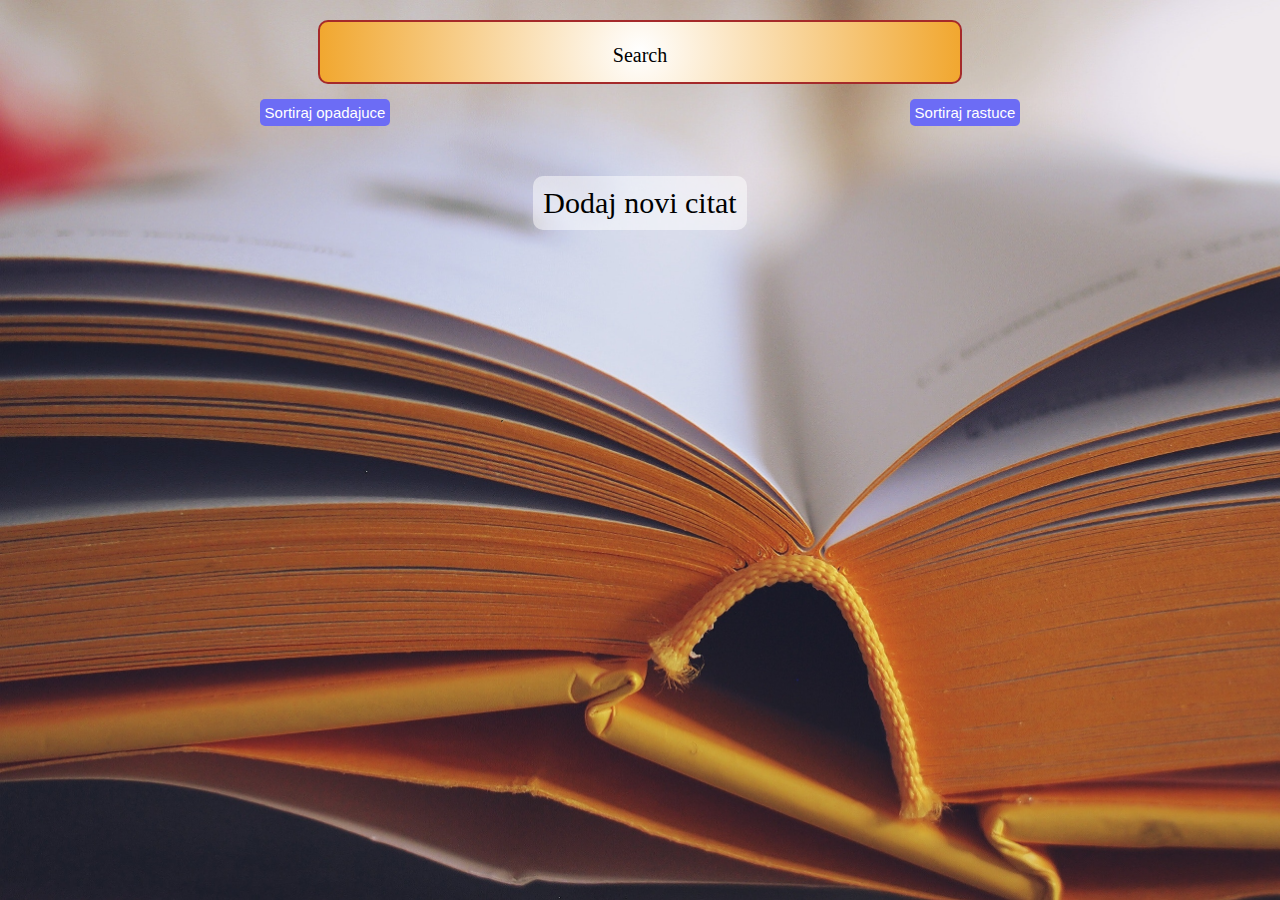
<file: index.html>
<!DOCTYPE html>
<html lang="en">
  <head>
    <meta charset="UTF-8" />
    <meta http-equiv="X-UA-Compatible" content="IE=edge" />
    <meta name="viewport" content="width=device-width, initial-scale=1.0" />
    <title>Quotes</title>
    <link rel="stylesheet" href="style.css" />
  </head>
  <body>
    <div>
      <div class="center">
        <input id="search" placeholder="Search" />
        <div id="logindiv" class="logindiv">
          <a href="Login.html">Login</a>
          <a href="register.html">Register</a>
        </div>
      </div>
      <div class="sortbutton">
        <button id="sortbutt">Sortiraj opadajuce</button>
        <button id="sortbutt2">Sortiraj rastuce</button>
      </div>
      <div>
        <ul class="list" class="my-list" id="list">
          <!-- <li> Ilea Iacta Est - Julius Cesarus</li> -->
        </ul>
        <div class="dodajcit">
          <a href="add-new-quote.html" class="novi">Dodaj novi citat</a>
        </div>
      </div>
    </div>
    <script src="script.js"></script>
  </body>
</html>
</file>
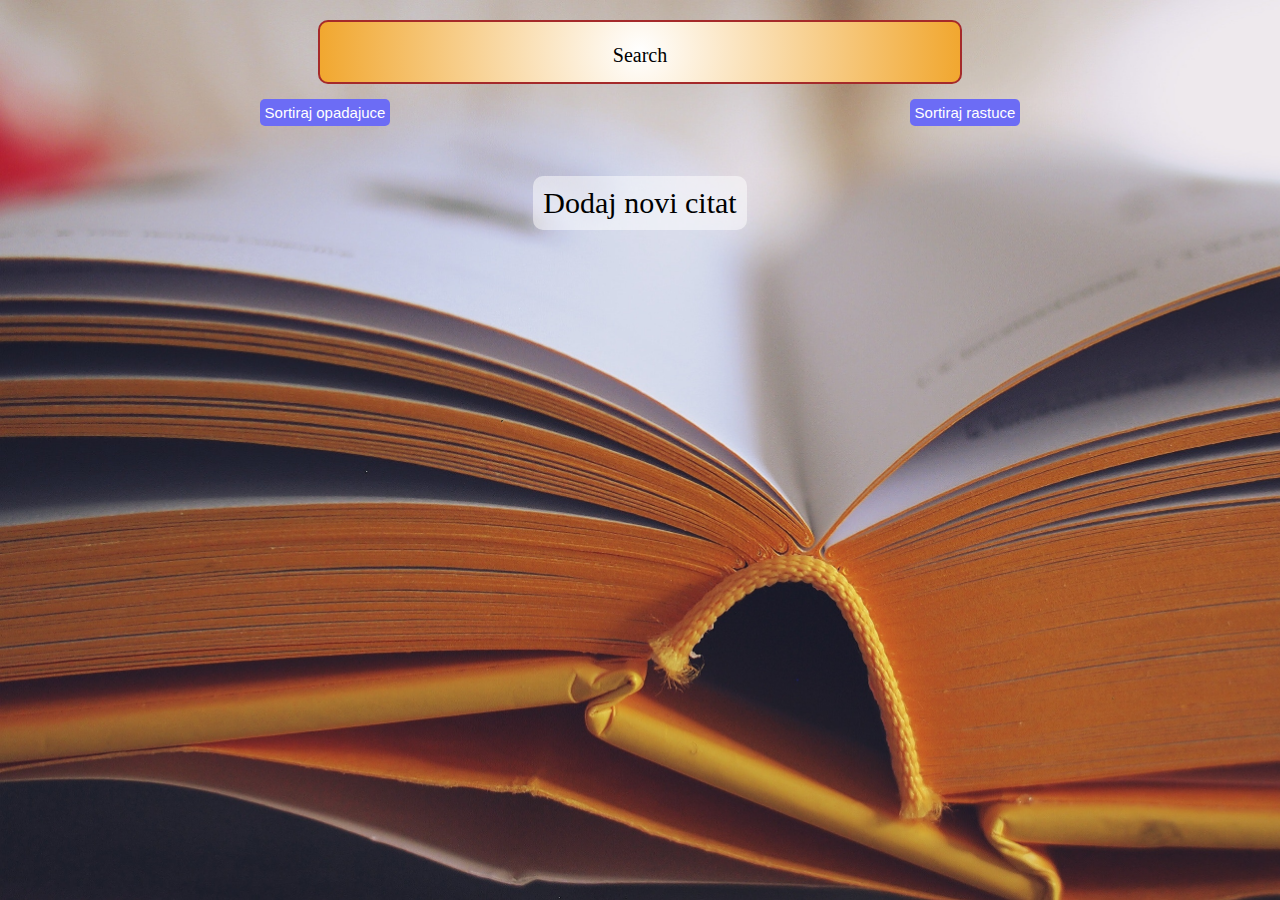
<file: add-new-quote.html>
<!DOCTYPE html>
<html lang="en">
  <head>
    <meta charset="UTF-8" />
    <meta http-equiv="X-UA-Compatible" content="IE=edge" />
    <meta name="viewport" content="width=device-width, initial-scale=1.0" />
    <title>Quotes | Add new</title>
    <link rel="stylesheet" href="https://www.w3schools.com/w3css/4/w3.css" />
    <link rel="stylesheet" href="addnew.css" />
  </head>
  <body>
    <div class="box">
      <div class="card">
        <input
          type="text"
          name="quoteText"
          id="quoteText"
          placeholder="Citat"
        />

        <input
          type="text"
          name="quoteAuthor"
          id="quoteAuthor"
          placeholder="Autor citata"
        />

        <input
          type="text"
          name="quoteSource"
          id="quoteSource"
          placeholder="Izvor citata"
        />
        <div class="kategorije">
          <p class="kategorija">Kategorija : <span>all</span></p>
          <button
            onclick="document.getElementById('id01').style.display='block'"
          >
            Promeni kategoriju
          </button>
          <div id="id01" class="w3-modal">
            <div
              class="w3-modal-content"
              style="
                background: rgb(255, 255, 255);
                background: radial-gradient(
                  circle,
                  rgba(255, 255, 255, 1) 0%,
                  rgba(241, 239, 236, 1) 100%
                );
                border-radius: 15px;
              "
            >
              <div class="w3-container" class="CategoryDiv">
                <p class="categoryParagraph" id="biznis">Biznis</p>
                <p class="categoryParagraph" id="znanje">Znanje</p>
                <p class="categoryParagraph" id="nesto">Nesto</p>
                <p class="categoryParagraph" id="nesto2">Nesto 2</p>
                <div class="Done">
                  <button class="button3" id="done">Done</button>
                </div>
              </div>
            </div>
          </div>
        </div>
        <div class="buttondiv">
          <button id="addNew">Dodaj citat</button>
        </div>
      </div>
    </div>
    <script src="addnew.js"></script>
  </body>
</html>
</file>
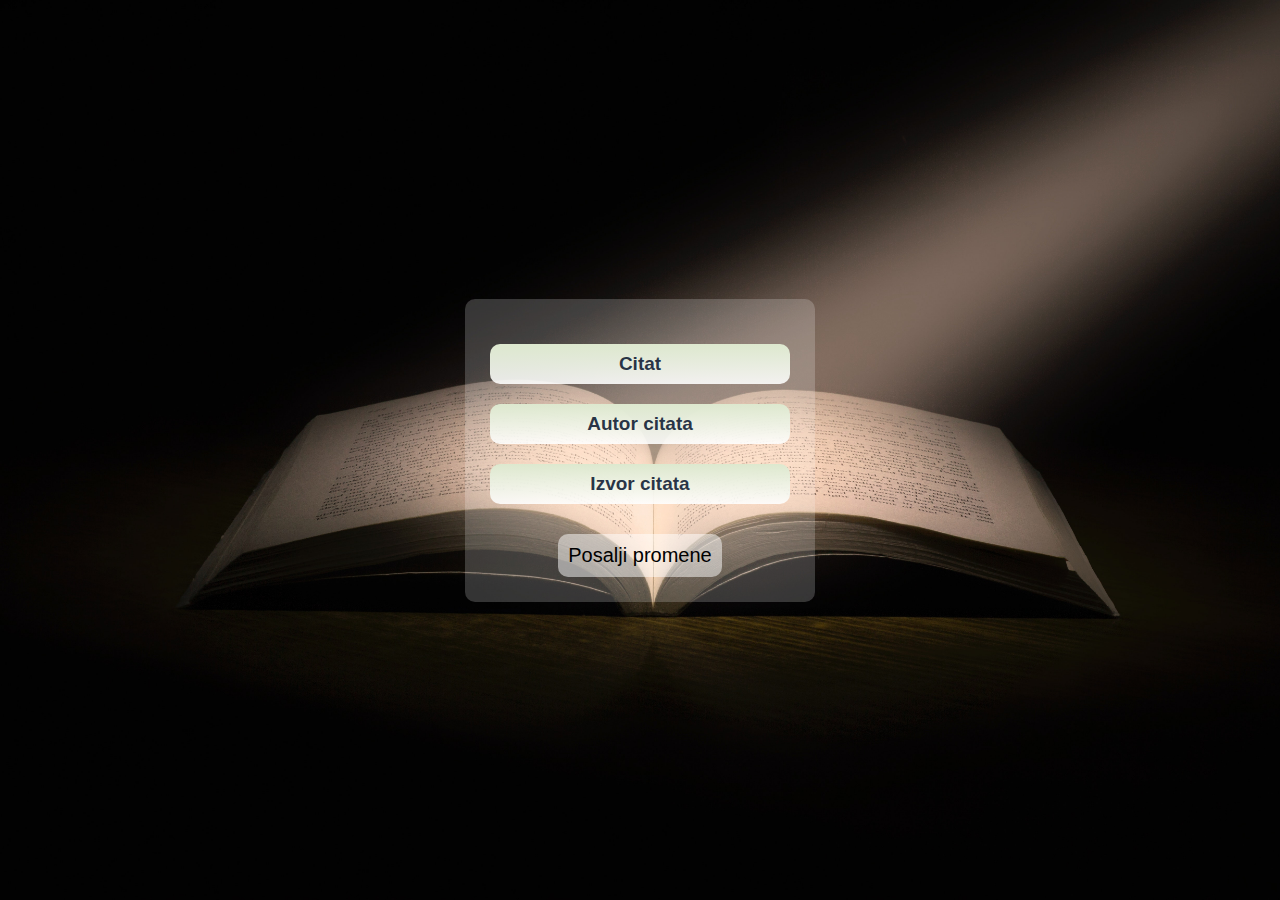
<file: edit-quote.html>
<!DOCTYPE html>
<html lang="en">
  <head>
    <meta charset="UTF-8" />
    <meta http-equiv="X-UA-Compatible" content="IE=edge" />
    <meta name="viewport" content="width=device-width, initial-scale=1.0" />
    <title>Quotes | Edit</title>
    <link rel="stylesheet" href="editquote.css" />
  </head>
  <body>
    <div class="box">
      <div class="card">
        <div>
          <input
            type="text"
            name="quoteText"
            id="quoteText"
            placeholder="Citat"
          />
        </div>
        <div>
          <input
            type="text"
            name="quoteAuthor"
            id="quoteAuthor"
            placeholder="Autor citata"
          />
        </div>
        <div>
          <input
            type="text"
            name="quoteSource"
            id="quoteSource"
            placeholder="Izvor citata"
          />
        </div>
        <div class="buttondiv">
          <button id="submitChanges">Posalji promene</button>
        </div>
      </div>
    </div>

    <script src="editquote.js"></script>
  </body>
</html>
</file>
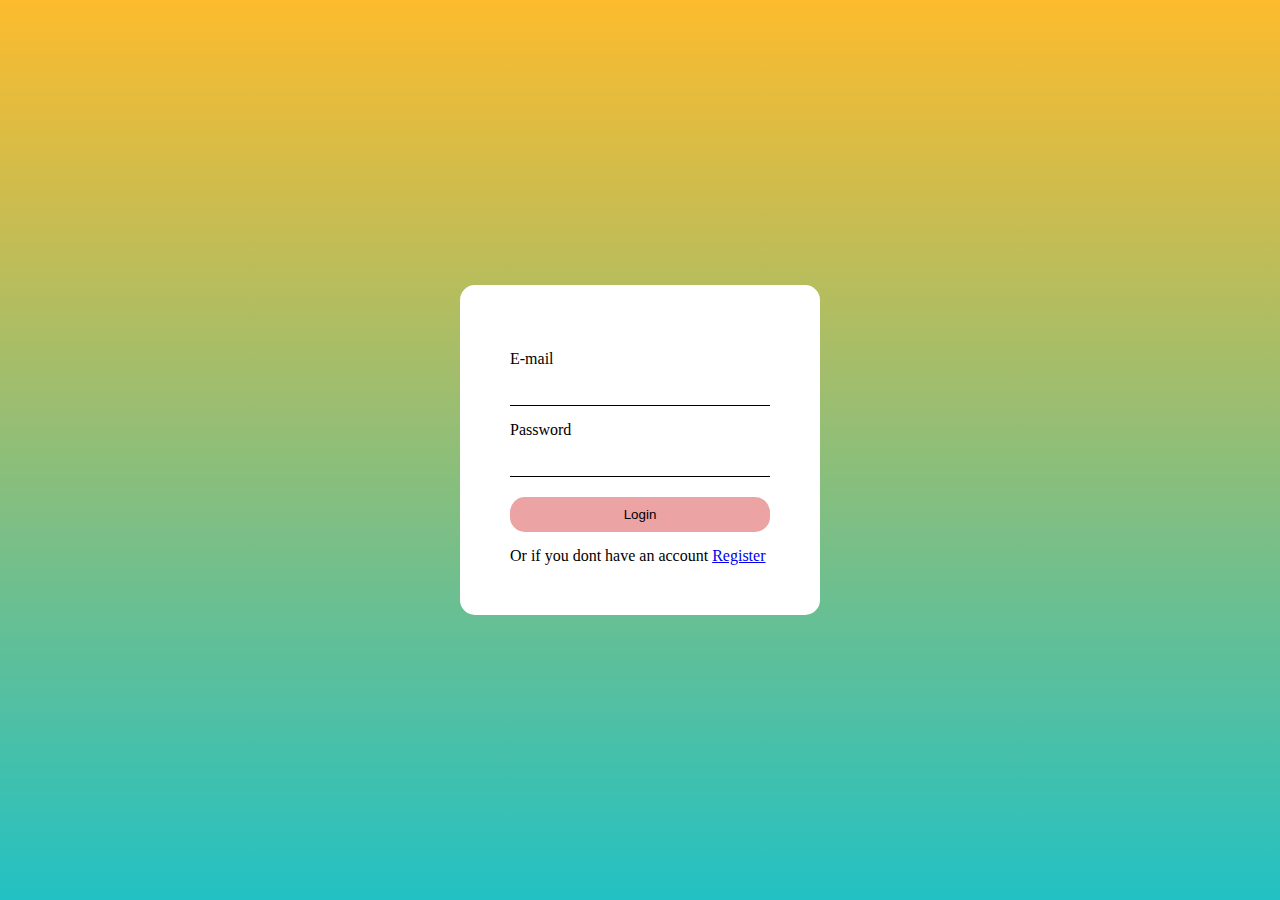
<file: Login.html>
<!DOCTYPE html>
<html lang="en">
  <head>
    <meta charset="UTF-8" />
    <meta http-equiv="X-UA-Compatible" content="IE=edge" />
    <meta name="viewport" content="width=device-width, initial-scale=1.0" />
    <title>Login</title>
    <link rel="stylesheet" href="Loginreg.css" />
  </head>
  <body>
    <div class="everything">
      <div class="card">
        <p>E-mail</p>
        <input type="text" id="email" />
        <p>Password</p>
        <input type="password" id="password" />
        <button id="login">Login</button>
        <p>
          Or if you dont have an account <a href="register.html">Register</a>
        </p>
      </div>
    </div>
    <script src="Login.js"></script>
  </body>
</html>
</file>
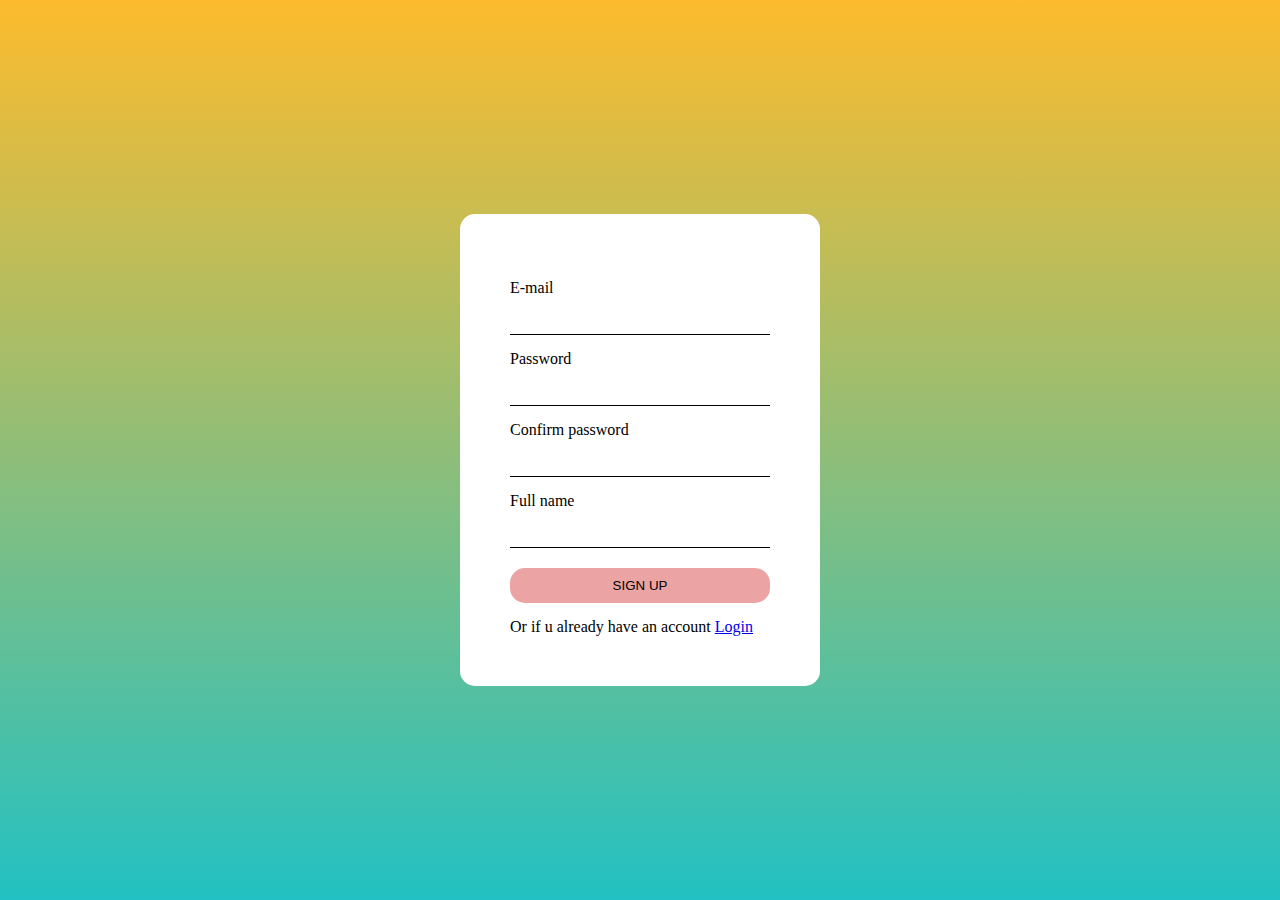
<file: register.html>
<!DOCTYPE html>
<html lang="en">
  <head>
    <meta charset="UTF-8" />
    <meta http-equiv="X-UA-Compatible" content="IE=edge" />
    <meta name="viewport" content="width=device-width, initial-scale=1.0" />
    <title>Register</title>
    <link rel="stylesheet" href="Loginreg.css" />
  </head>
  <body>
    <div class="everything">
      <div class="card">
        <p>E-mail</p>
        <input type="text" id="email" />
        <p>Password</p>
        <input type="password" id="password" />
        <p>Confirm password</p>
        <input type="password" id="confpassword" />
        <p>Full name</p>
        <input type="text" id="fullName" />
        <button id="signup">SIGN UP</button>
        <div>
          <p>Or if u already have an account <a href="Login.html">Login</a></p>
        </div>
      </div>
    </div>
    <script src="register.js"></script>
  </body>
</html>
</file>
<file: style.css>
* {
  margin: 0;
  padding: 0;
}

body {
  width: 100%;
  height: 100vh;
  background-image: url("library.jpg");
  background-size: cover;
  background-repeat: no-repeat;
}

input {
  margin-top: 20px;
  width: 50%;
  height: 60px;
  text-align: center;
  font-size: 30px;
  color: black;
  border: 2px solid brown;
  border-radius: 10px;
  background: rgb(255, 255, 255);
  background: radial-gradient(
    circle,
    rgba(255, 255, 255, 1) 0%,
    rgba(241, 167, 47, 1) 100%
  );
  background-position: center;
}
.logindiv {
  display: none;
}
.dodajcit {
  margin-top: 20px;
  display: flex;
  justify-content: center;
}
.novi {
  text-decoration: none;
  color: black;
  font-size: 30px;
  background-color: rgb(255, 255, 255, 0.5);
  padding: 10px;
  border-radius: 10px;
}
.logindiv a {
  background-color: rgb(255, 255, 255, 0.3);
  width: 25px;
  padding: 15px;
  font-size: 20px;
  border-radius: 10px;
  text-decoration: none;
  color: black;
  margin-right: 20px;
}
.center {
  width: 100%;
  display: flex;
  justify-content: space-around;
  align-items: center;
}

input::placeholder {
  color: black;
  text-align: center;
  font-family: cursive;
  font-size: 20px;
}

.list {
  display: block;
  width: 100%;
  height: auto;
  padding-top: 30px;
  overflow: auto;
  opacity: 0.8;
}
.sortbutton {
  width: 100%;
  display: flex;
  justify-content: space-around;
  margin-top: 15px;
}
.sortbutton button {
  width: auto;
  padding: 5px;
  border: none;
  background-color: rgb(108, 108, 245);
  font-size: 15px;
  border-radius: 5px;
  color: white;
  font-family: Arial, Helvetica, sans-serif;
}
.list li {
  display: block;
  list-style-type: none;
  border: 1px solid #fff;
  border-radius: 10px;
  margin: 20px 50px;
  text-align: center;
  padding-top: 10px;
  color: black;
  font-style: bold;
  font-family: cursive;
  background: rgb(255, 255, 255);
  background: radial-gradient(
    circle,
    rgba(255, 255, 255, 1) 0%,
    rgba(241, 167, 47, 1) 100%
  );
}
</file>
<file: addnew.css>
* {
  margin: 0;
  padding: 0;
}

.card {
  /* display: flex;
  flex-direction: column; */
}

.box {
  height: 100vh !important;
  width: 100%;
  background-image: url("add.jpg");
  background-size: cover;
  background-position: center;
  display: flex;
  justify-content: center;
  align-items: center;
  flex-direction: column;
  gap: 9px;
}
.buttondiv {
  display: flex;
  justify-content: center;
}

button {
  width: 90%;
  margin-top: 15px;
  padding: 10px;
  text-align: center;
  background: rgb(255, 255, 255);
  background: linear-gradient(
    0deg,
    rgba(255, 255, 255, 0.8772759103641457) 0%,
    rgba(221, 232, 206, 1) 100%
  );
  border: none;
  border-radius: 10px;
  font-size: 17px;
  font-family: cursive;
  font-weight: bold;
  color: rgba(5, 18, 43, 0.862);
  /* box-shadow: 20px 20px 15px rgba(5, 18, 43, 0.862); */
  cursor: pointer;
}
.card {
  display: flex;
  flex-direction: column;
  padding: 25px;
  background-color: rgb(255, 255, 255, 0.4);
  border-radius: 10px;
}
input {
  margin-top: 15px;
  width: 350px;
  height: 40px;
  outline: none;
  font-size: 20px;
  border-radius: 10px;
  border: none;
  background-color: white;
}
.kategorija {
  text-align: center;
  font-size: 20px;
  padding-top: 20px;
  font-weight: 600;
}
.kategorije {
  display: flex;
  justify-content: center;
  flex-direction: column;
}
.kategorije button {
  align-self: center;
  width: 50%;
  color: black;
}
::placeholder {
  text-align: center;
  color: rgba(5, 18, 43, 0.862);
  font-size: 19px;
  /* font-family: cursive; */
  font-weight: bold;
}
.categoryParagraph {
  border-radius: 15px;
  cursor: pointer;
  background-color: white;
  width: 100%;
  text-align: center;
  margin-top: 20px;
  padding: 9px 0px 9px 0px;
}
#nesto2 {
  margin-bottom: 20px;
}
.button3 {
  margin-bottom: 20px;
  width: 90%;
  margin-top: 15px;
  padding: 10px;
  text-align: center;
  background-color: lime;
  border: none;
  border-radius: 10px;
  font-size: 17px;
  font-family: cursive;
  font-weight: bold;
  color: rgba(5, 18, 43, 0.862);
  /* box-shadow: 20px 20px 15px rgba(5, 18, 43, 0.862); */
  cursor: pointer;
}
.Done {
  width: 100%;
  display: flex;
  justify-content: center;
}
</file>
<file: editquote.css>
* {
  padding: 0;
  margin: 0;
}

.box {
  width: 100%;
  height: 100vh;
  display: flex;
  justify-content: center;
  align-items: center;
  background-image: url(edit.jpg);
  background-size: cover;
}
.card {
  display: inline-block;
  padding: 25px;
  background-color: rgb(255, 255, 255, 0.2);
  border-radius: 10px;
}
.buttondiv {
  display: flex;
  justify-content: center;
}
.buttondiv button {
  margin-top: 30px;
  padding: 10px;
  background-color: rgb(255, 255, 255, 0.5);
  border: none;
  border-radius: 10px;
  font-size: 20px;
}
::placeholder {
  text-align: center;
  color: rgba(5, 18, 43, 0.862);
  font-size: 19px;
  /* font-family: cursive; */
  font-weight: bold;
}
.card input {
  background: rgb(255, 255, 255);
  background: linear-gradient(
    0deg,
    rgba(255, 255, 255, 0.8772759103641457) 0%,
    rgba(221, 232, 206, 1) 100%
  );
  font-size: 20px;
  margin-top: 20px;
  width: 300px;
  height: 40px;
  outline: none;
  text-align: center;
  border-radius: 10px;
  border: none;
}
</file>
<file: Loginreg.css>
* {
  padding: 0;
  margin: 0;
}
.everything {
  /* background-color: wheat; */
  height: 100vh;
  background: rgb(34, 193, 195);
  background: linear-gradient(
    0deg,
    rgba(34, 193, 195, 1) 0%,
    rgba(253, 187, 45, 1) 100%
  );
  display: flex;
  justify-content: center;
  align-items: center;
}
.card {
  /* background-color: rgb(255, 255, 255, 0.6); */
  background-color: white;
  display: inline-block;
  display: flex;
  flex-direction: column;
  padding: 50px;
  border-radius: 15px;
}
.card p {
  margin-top: 15px;
}

.card input {
  /* margin-top: 15px; */
  padding: 10px;
  width: 240px;
  outline: none;
  font-size: 15px;
  text-align: center;
  border: 0px;
  border-bottom: 1px solid black;
  background-color: rgb(255, 255, 255, 0.1);
  /* border-radius: 10px; */
}
.card button {
  margin-top: 20px;
  border: none;
  border-radius: 15px;
  padding: 10px;
  background-color: rgb(235, 163, 163);
}
</file>
